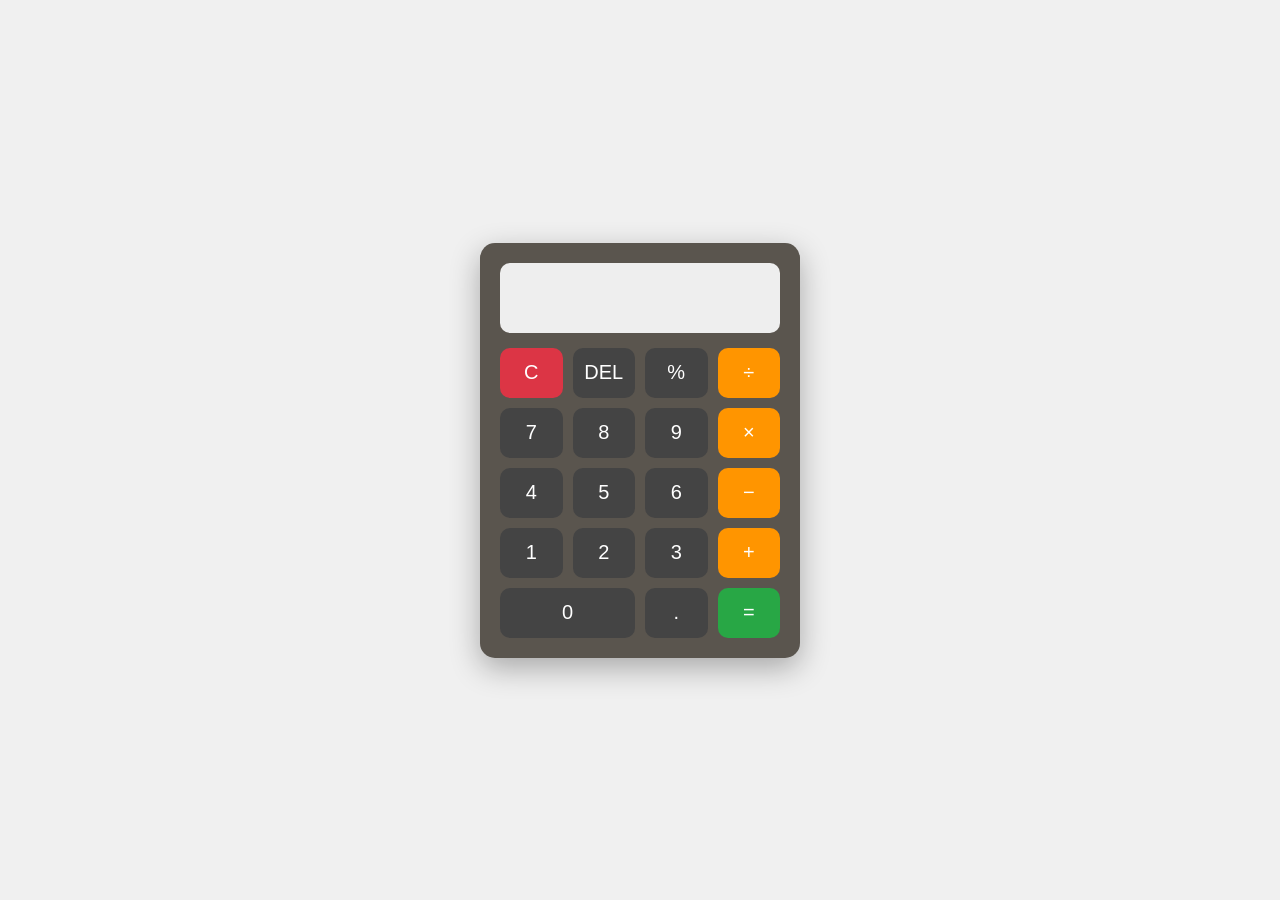
<file: index.html>
<!DOCTYPE html>
<html lang="en">
<head>
    <meta charset="UTF-8">
    <meta name="viewport" content="width=device-width, initial-scale=1.0">

    <title>Calculator</title>

    <link rel="stylesheet" href="style.css">
</head>
<body>

    <div class="calculator">

        <input type="text" id="display" readonly>

        <div class="buttons">

            <button class="clear" onclick="clearDisplay()">C</button>
            <button onclick="deleteLast()">DEL</button>
            <button onclick="appendValue('%')">%</button>
            <button class="operator" onclick="appendValue('/')">÷</button>

            <button onclick="appendValue('7')">7</button>
            <button onclick="appendValue('8')">8</button>
            <button onclick="appendValue('9')">9</button>
            <button class="operator" onclick="appendValue('*')">×</button>

            <button onclick="appendValue('4')">4</button>
            <button onclick="appendValue('5')">5</button>
            <button onclick="appendValue('6')">6</button>
            <button class="operator" onclick="appendValue('-')">−</button>

            <button onclick="appendValue('1')">1</button>
            <button onclick="appendValue('2')">2</button>
            <button onclick="appendValue('3')">3</button>
            <button class="operator" onclick="appendValue('+')">+</button>

            <button onclick="appendValue('0')" class="zero">0</button>
            <button onclick="appendValue('.')">.</button>
            <button class="equal" onclick="calculate()">=</button>

        </div>
    </div>

    
    <script src="script.js"></script>

</body>
</html>
</file>
<file: style.css>
* {
    margin: 0;
    padding: 0;
    box-sizing: border-box;
}

body {
    min-height: 100vh;
    display: flex;
    justify-content: center;
    align-items: center;
    background: #f0f0f0;
    font-family: Arial, sans-serif;
}

.calculator {
    width: 320px;
    padding: 20px;
    background: #5a554e;
    border-radius: 15px;
    box-shadow: 0 10px 30px rgba(0, 0, 0, 0.3);
}

#display {
    width: 100%;
    height: 70px;
    margin-bottom: 15px;
    padding: 10px;
    border: none;
    outline: none;
    border-radius: 10px;
    background: #eee;
    text-align: right;
    font-size: 30px;
}

.buttons {
    display: grid;
    grid-template-columns: repeat(4, 1fr);
    gap: 10px;
}

button {
    height: 50px;
    border: none;
    border-radius: 10px;
    background: #444;
    color: white;
    font-size: 20px;
    cursor: pointer;
}

button:hover {
    background: #555;
}

button:active {
    transform: scale(0.95);
}

.operator {
    background: #ff9500;
}

.operator:hover {
    background: #e68900;
}

.equal {
    background: #28a745;
}

.equal:hover {
    background: #218838;
}

.clear {
    background: #dc3545;
}

.clear:hover {
    background: #c82333;
}

.zero {
    grid-column: span 2;
}
</file>
<file: Calculator/style.css>
* {
    margin: 0;
    padding: 0;
    box-sizing: border-box;
}

body {
    min-height: 100vh;
    display: flex;
    justify-content: center;
    align-items: center;
    background: #f0f0f0;
    font-family: Arial, sans-serif;
}

.calculator {
    width: 320px;
    padding: 20px;
    background: #5a554e;
    border-radius: 15px;
    box-shadow: 0 10px 30px rgba(0, 0, 0, 0.3);
}

#display {
    width: 100%;
    height: 70px;
    margin-bottom: 15px;
    padding: 10px;
    border: none;
    outline: none;
    border-radius: 10px;
    background: #eee;
    text-align: right;
    font-size: 30px;
}

.buttons {
    display: grid;
    grid-template-columns: repeat(4, 1fr);
    gap: 10px;
}

button {
    height: 50px;
    border: none;
    border-radius: 10px;
    background: #444;
    color: white;
    font-size: 20px;
    cursor: pointer;
}

button:hover {
    background: #555;
}

button:active {
    transform: scale(0.95);
}

.operator {
    background: #ff9500;
}

.operator:hover {
    background: #e68900;
}

.equal {
    background: #28a745;
}

.equal:hover {
    background: #218838;
}

.clear {
    background: #dc3545;
}

.clear:hover {
    background: #c82333;
}

.zero {
    grid-column: span 2;
}
</file>
